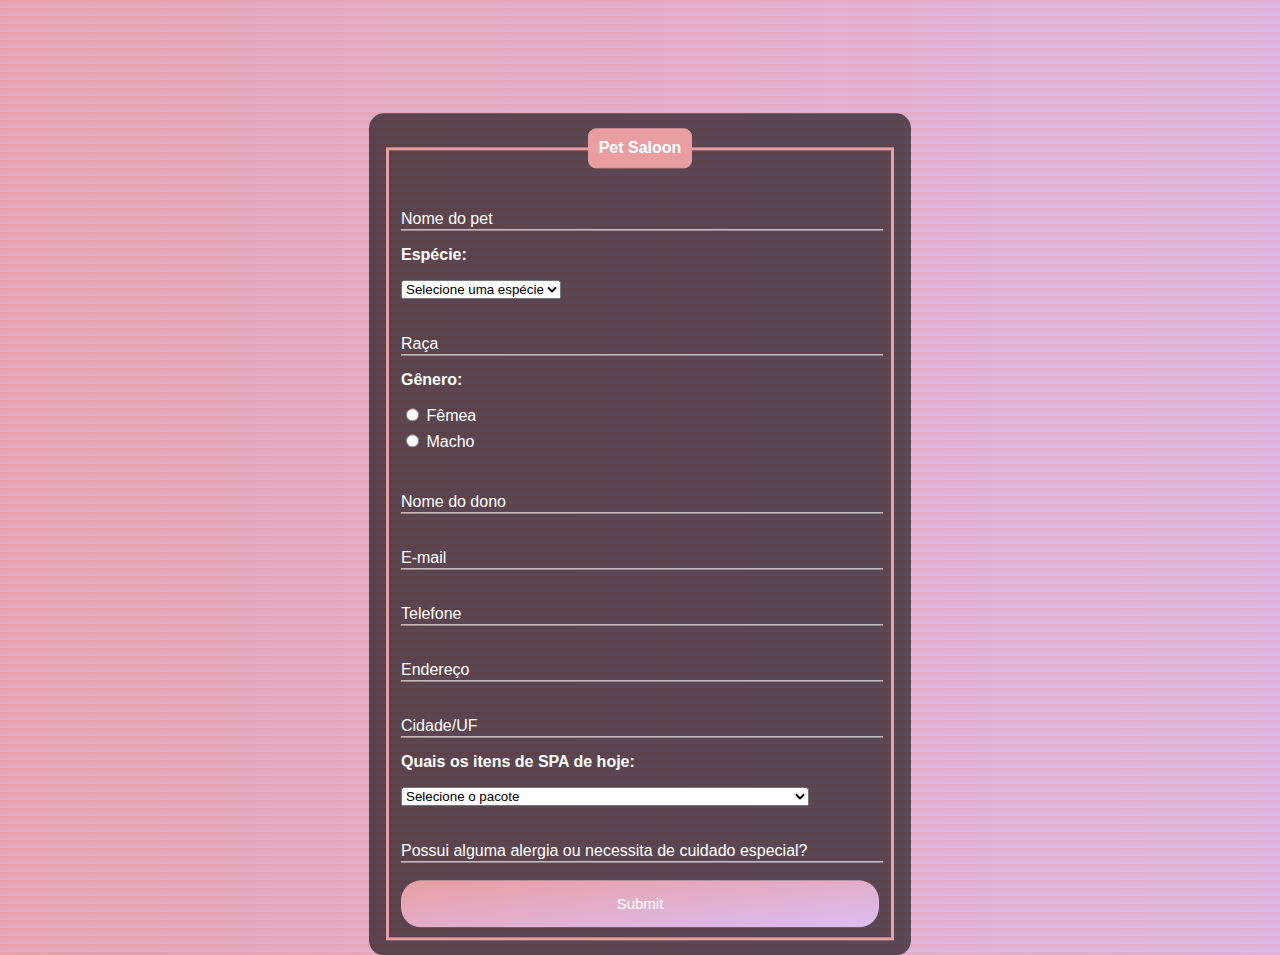
<file: index.html>
<!DOCTYPE html>
<html lang="en">
<head>
    <meta charset='utf-8'>
    <meta http-equiv='X-UA-Compatible' content='IE=edge'>
    <meta name='viewport' content='width=device-width, initial-scale=1.0'>
    <title>Pet Saloon</title>
    <link rel="stylesheet" href="form.css">
</head>
<body>
    <div class="box">
        <form action="">
            <fieldset>
                <legend><b> Pet Saloon </b></legend>
                <br><br>

                <div class="inputBox">
                    <input type="text" name="nome" id="nome" class="inputUser" required>
                    <label for="nome" class="labelInput">Nome do pet</label>
                </div>

                <p><b>Espécie: </b></p>

                <select>
                    <option value="" selected>Selecione uma espécie</option>
                    <option value="cachorro">Cachorro</option>
                    <option value="gato">Gato</option>
                </select>

                <br><br><br>

                <div class="inputBox">
                    <input type="text" name="raça" id="raça" class="inputUser" required>
                    <label for="raça" class="labelInput">Raça</label>
                </div>

                <p><b>Gênero: </b></p>

                <input class="radio" type="radio" id="femea" name="genero" value="femea" required>
                <label for="femea">Fêmea</label>
                <br>
                <input class="radio" type="radio" id="macho" name="genero" value="macho" required>
                <label for="macho">Macho</label>

                <br><br><br>

                <div class="inputBox">
                    <input type="text" name="dono" id="dono" class="inputUser" required>
                    <label for="dono" class="labelInput">Nome do dono</label>
                </div>

                <br><br>

                <div class="inputBox">
                    <input type="text" name="email" id="email" class="inputUser" required>
                    <label for="email" class="labelInput">E-mail</label>
                </div>

                <br><br>

                <div class="inputBox">
                    <input type="tel" name="telefone" id="telefone" class="inputUser" required>
                    <label for="telefone" class="labelInput">Telefone</label>
                </div>

                <br><br>

                <div class="inputBox">
                    <input type="text" name="endereco" id="endereco" class="inputUser" required>
                    <label for="endereco" class="labelInput">Endereço</label>
                </div>

                <br><br>

                <div class="inputBox">
                    <input type="text" name="cidadeUf" id="cidadeUf" class="inputUser" required>
                    <label for="cidadeUf" class="labelInput">Cidade/UF</label>
                </div>

                <p><b>Quais os itens de SPA de hoje: </b></p>

                <select>
                    <option value="" selected>Selecione o pacote</option>
                    <option value="pac1">Somente banho</option>
                    <option value="pac2">Banho e Tosa Higiênica</option>
                    <option value="pac3">Banho e Tosa Personalizada</option>
                    <option value="pac4">Banho, Escovar os dentes e Cortar as unhas</option>
                    <option value="pac5">Banho,Tosa Higiênica e Escovar os dentes</option>
                    <option value="pac6">Banho,Tosa Personalizada e Escovar os dentes</option>
                    <option value="pac7">Banho,Tosa Higiênica, Escovar os dentes e Cortar as unhas</option>
                    <option value="pac8">Banho,Tosa Personalizada, Escovar os dentes e Cortar as unhas</option>
                </select>

                <br><br><br>

                <div class="inputBox">
                    <input type="text" name="alergia" id="alegia" class="inputUser" required>
                    <label for="alergia" class="labelInput">Possui alguma alergia ou necessita de cuidado especial?</label>
                </div>

                <br>

                <input type="submit" name="submit" id="submit">

            </fieldset>
        </form>
    </div>

</body>
</html>
</file>
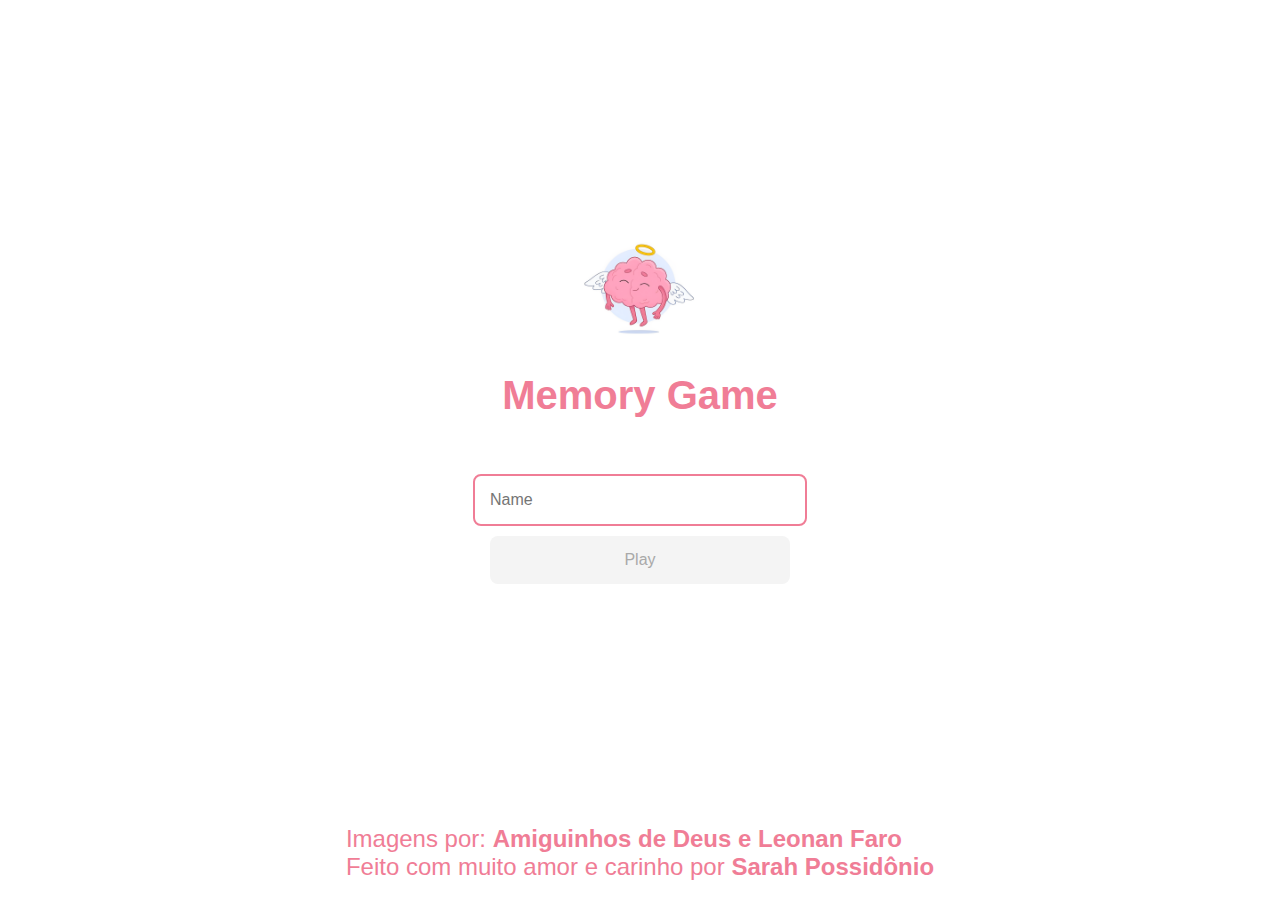
<file: memory-game/index.html>
<!DOCTYPE html>
<html lang="en">
<head>
    <meta charset="UTF-8">
    <meta name="viewport" content="width=device-width, initial-scale=1.0">

    <link rel="stylesheet" href="./css/reset.css">
    <link rel="stylesheet" href="./css/login.css">

    <script defer type="text/javascript" src="./js/login.js"></script>

    <title>Memory Game | Login</title>
</head>
<body>
    
    <form class="login-form">

        <div class="login_header">
            <img src="./images/brain.png" alt="brain icon">
            <h1>Memory Game</h1>
        </div>

            <input type="text" placeholder="Name" class="login_input">
            <button type="submit" class="login_button" disabled>Play</button>

    </form>
    
    <div class="footer">
        <span>
            Imagens por: <b>Amiguinhos de Deus e Leonan Faro</b>
            <br>
            Feito com muito amor e carinho por <b>Sarah Possidônio</b>
        </span>
    </div>
</body>
</html>
</file>
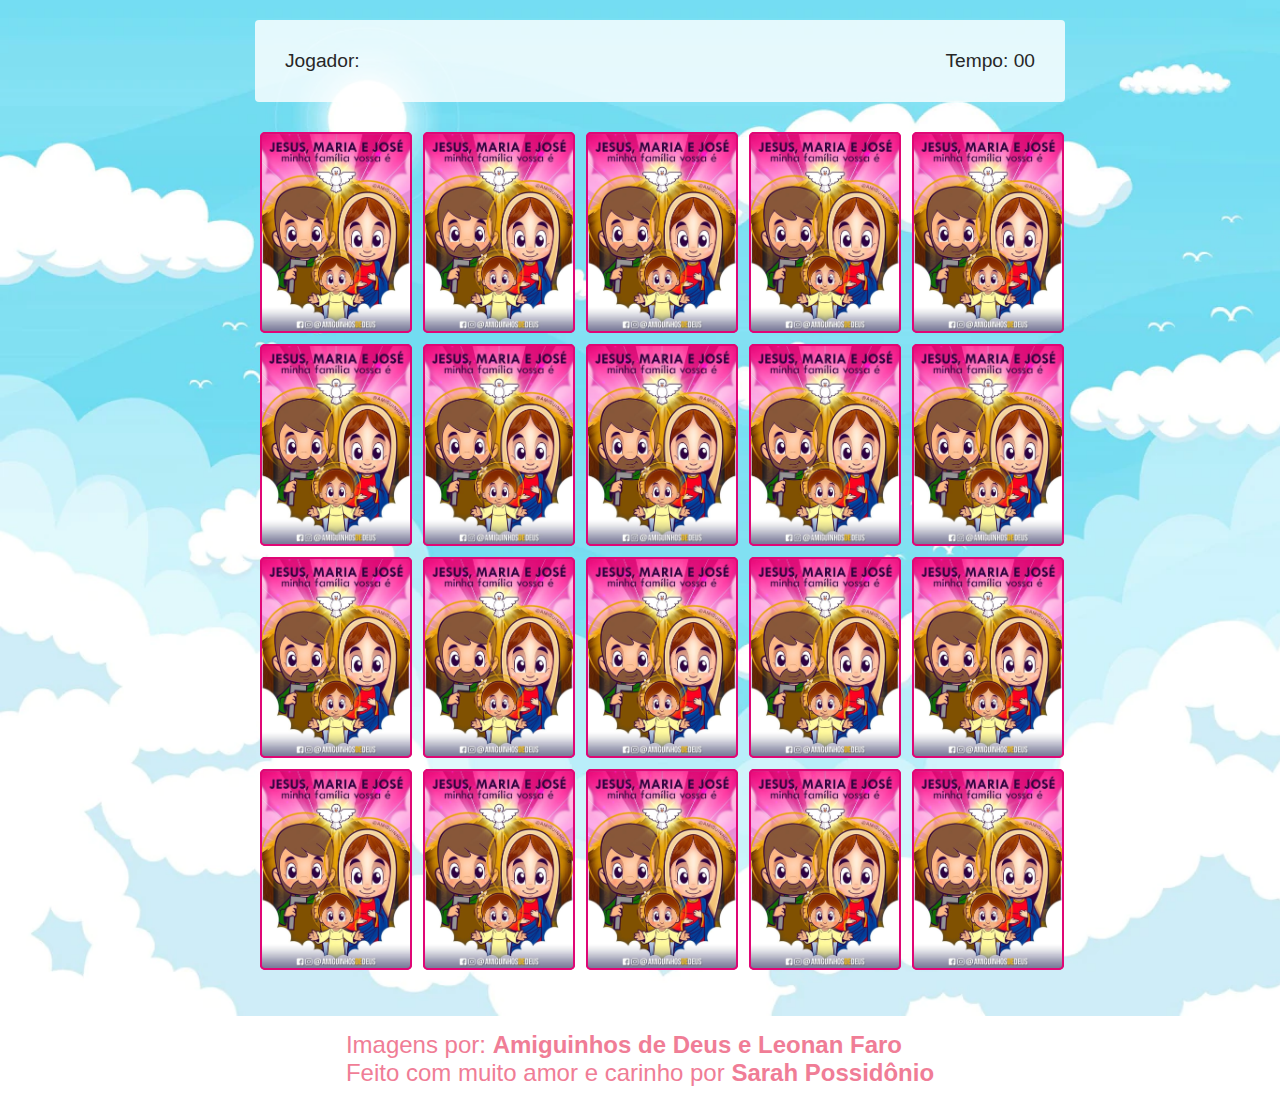
<file: memory-game/pages/game.html>
<!DOCTYPE html>
<html lang="en">
<head>
    <meta charset="UTF-8">
    <meta name="viewport" content="width=device-width, initial-scale=1.0">

    <link rel="stylesheet" href="../css/reset.css">
    <link rel="stylesheet" href="../css/game.css">

    <script defer src="../js/game.js"></script>

    <title>Memory Game</title>
</head>
<body>

    <main>
        <header>
            <span>Jogador: <span class="player"></span></span>
            <span>Tempo: <span class="timer">00</span></span>
        </header>

        <div class="grid"></div>
    </main>
    
    <div class="footer">
        <span>
            Imagens por: <b>Amiguinhos de Deus e Leonan Faro</b>
            <br>
            Feito com muito amor e carinho por <b>Sarah Possidônio</b>
        </span>
    </div>
</body>
</html>
</file>
<file: form.css>
body{
    font-family: Verdana, Geneva, Tahoma, sans-serif;
    background-image: linear-gradient(to bottom right, #e99ea2, #dcbdf3);
}

.box{
    color: white;
    position: absolute;
    top: 50%;
    left: 50%;
    transform: translate(-50%,-40%);
    background-color: rgba(0, 0, 0, 0.6);
    padding: 15px;
    border-radius: 15px;
    width: 40%;
}

fieldset{
    border: 3px solid #e99ea2;
}

legend{
    border: 1px solid #e99ea2;
    padding: 10px;
    text-align: center;
    background-color: #e99ea2;
    border-radius: 8px;
    color: white;
}

.inputBox{
    position: relative;
}

.inputUser{
    background: none;
    border: none;
    border-bottom: 1px solid white;
    outline: none;
    color: white;
    font-size: 15px;
    width: 100%;
    letter-spacing: 2px;
}

.labelInput{
    position: absolute;
    top: 0px;
    left: 0px;
    pointer-events: none;
    transition: .5px;
}

.inputUser:focus ~ .labelInput,
.inputUser:valid ~ .labelInput{
    top: -20px;
    font-size: 12px;
    color: #e99ea2;
}

.radio{
    margin-bottom: 10px;
}

#submit{
    background-image: linear-gradient(to bottom right, #e99ea2, #dcbdf3);
    width: 100%;
    color: #fff;
    border: none;
    border-radius: 20px;
    padding: 15px;
    font-size: 15px;
    box-shadow: black;
    text-shadow: none;
    cursor: pointer;
}

#submit:hover {
    background-image: linear-gradient(to bottom right, #df7075, #875da8);
    width: 100%;
    color: #fff;
    border: none;
    border-radius: 20px;
    padding: 15px;
    font-size: 15px;
    box-shadow: black;
    text-shadow: none;
}
</file>
<file: memory-game/css/login.css>
.login-form {
    align-items: center;
    display: flex;
    flex-direction: column;
    height: 90vh;
    justify-content: center;
}

.login_header {
    align-items: center;
    display: flex;
    flex-direction: column;
    justify-content: center;
    margin-bottom: 30px;
}

.login_header img {
    width: 120px;
}

.login_header h1 {
    color: #f07d96;
    font-size: 2.5em;
}

.login_input {
    border: 2px solid #f07d96;
    border-radius: 8px;
    color: #f07d96;
    font-size: 1em;
    margin-bottom: 10px;
    max-width: 300px;
    outline: none;
    padding: 15px;
    width: 100%;
    font-family: 'Gill Sans', 'Gill Sans MT', Calibri, 'Trebuchet MS', sans-serif;
}

.login_button {
    background-color: #f07d96;
    border: none;
    border-radius: 8px;
    color: #fff;
    cursor: pointer;
    font-size: 1em;
    max-width: 300px;
    padding: 15px;
    width: 100%;
    font-family: 'Gill Sans', 'Gill Sans MT', Calibri, 'Trebuchet MS', sans-serif;
}

.login_button:disabled {
    background-color: #f4f4f4;
    color: darkgrey;
    cursor: auto;
}
</file>
<file: memory-game/css/game.css>
main {
    display: flex;
    flex-direction: column;
    width: 100%;
    background-image: url('../images/sky.webp');
    background-size: cover;
    min-height: 100vh;
    align-items: center;
    justify-content: center;
    padding: 20px 20px 50px;
}

header {
    display: flex;
    align-items: center;
    justify-content: space-between;
    background-color: rgba(255, 255, 255, 0.8);
    font-size: 1.2em;
    width: 100%;
    max-width: 750px;
    padding: 30px;
    margin: 0 0 30px;
    border-radius: 4px;
    font-family: 'Gill Sans', 'Gill Sans MT', Calibri, 'Trebuchet MS', sans-serif;
    color: #272727;
}

.grid {
    display: grid;
    grid-template-columns: repeat(5, 1fr);
    gap: 15px;
    width: 100%;
    max-width: 800px;
    margin: 0px auto;
}

.card {
    aspect-ratio: 3/4;
    width: 100%;
    border-radius: 5px;
    position: relative;
    transition: all 600ms ease;
    transform-style: preserve-3d;
    background-color: rgba(255, 255, 255, 0.685);
}

.face {
    width: 100%;
    height: 100%;
    position: absolute;
    background-size: cover;
    background-position: center;
    border: 2px solid #e00675;
    border-radius: 5px;
    transition: all 400ms ease;
}

.front {
    transform: rotateY(180deg);
}

.back {
    background-image: url('../images/Sagrada Família.png');
    backface-visibility: hidden;
}

.reveal-card {
    transform: rotateY(180deg);
}

.disabled-card {
    filter: saturate(0);
    opacity: 0.5;
}
</file>
